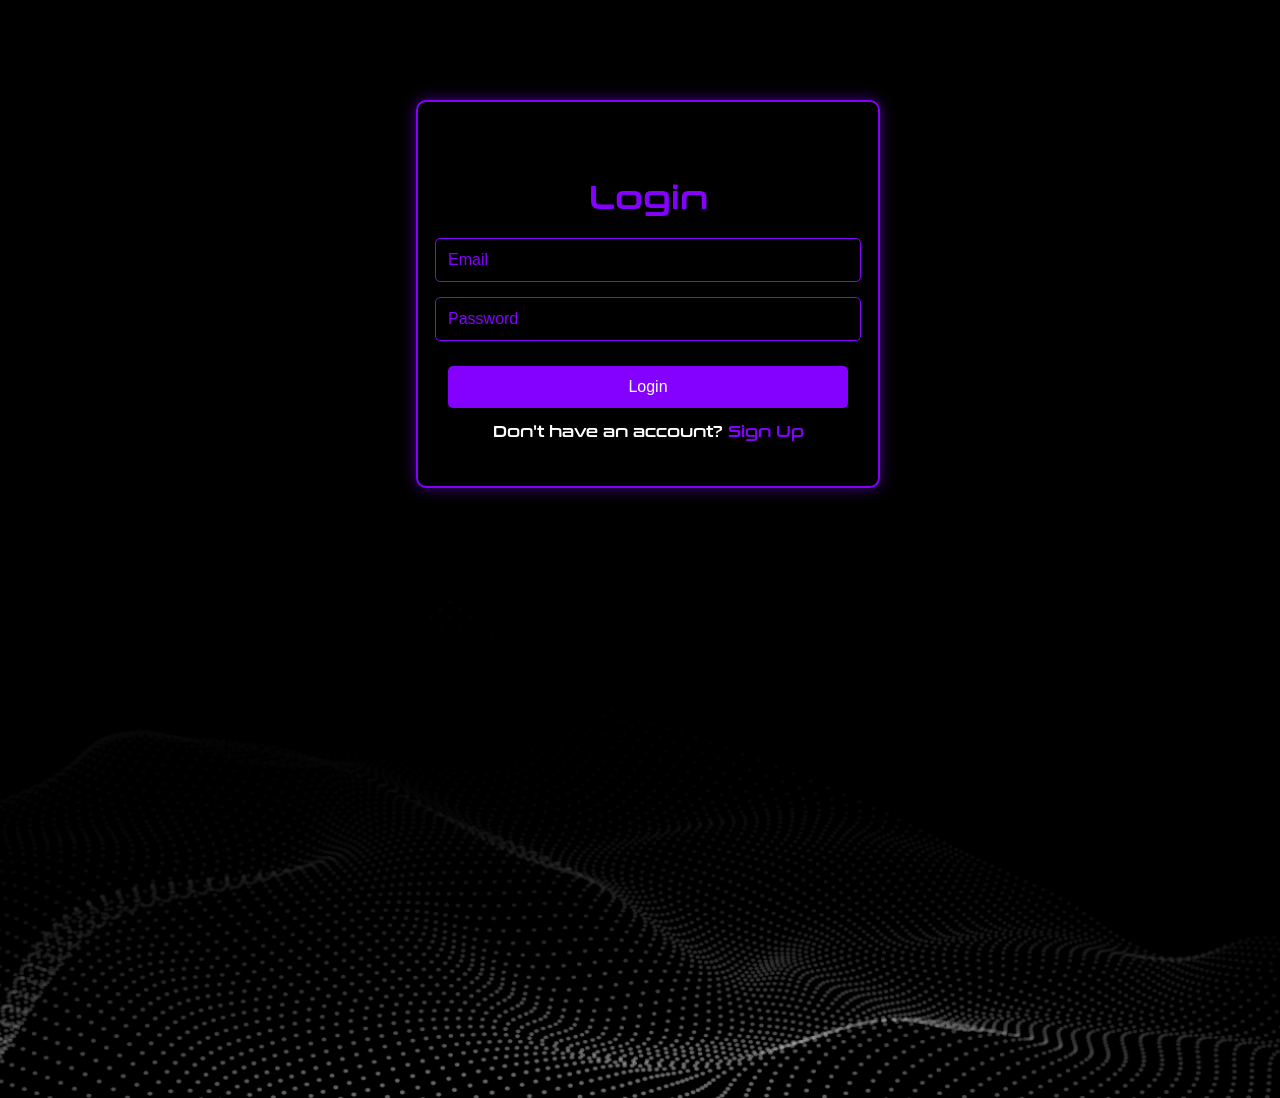
<file: login.html>
<!DOCTYPE html>
<html lang="en">
<head>
    <meta charset="UTF-8">
    <meta name="viewport" content="width=device-width, initial-scale=1.0">
    <title>Document</title>
    <link rel="stylesheet" href="css/loginDesign.css">
</head>
<body>

<form id="loginForm" class="loginForm">

    <h2>Login</h2>
    <input id="email" type="email" placeholder="Email" required>
    <input id="password" type="password"placeholder="Password" minlength="8" maxlength="16" required >
    <button type="submit" class="button">Login</button>
    <p>Don't have an account? <a href="signup.html">Sign Up</a></p>
</form>

</body>
</html>
</file>
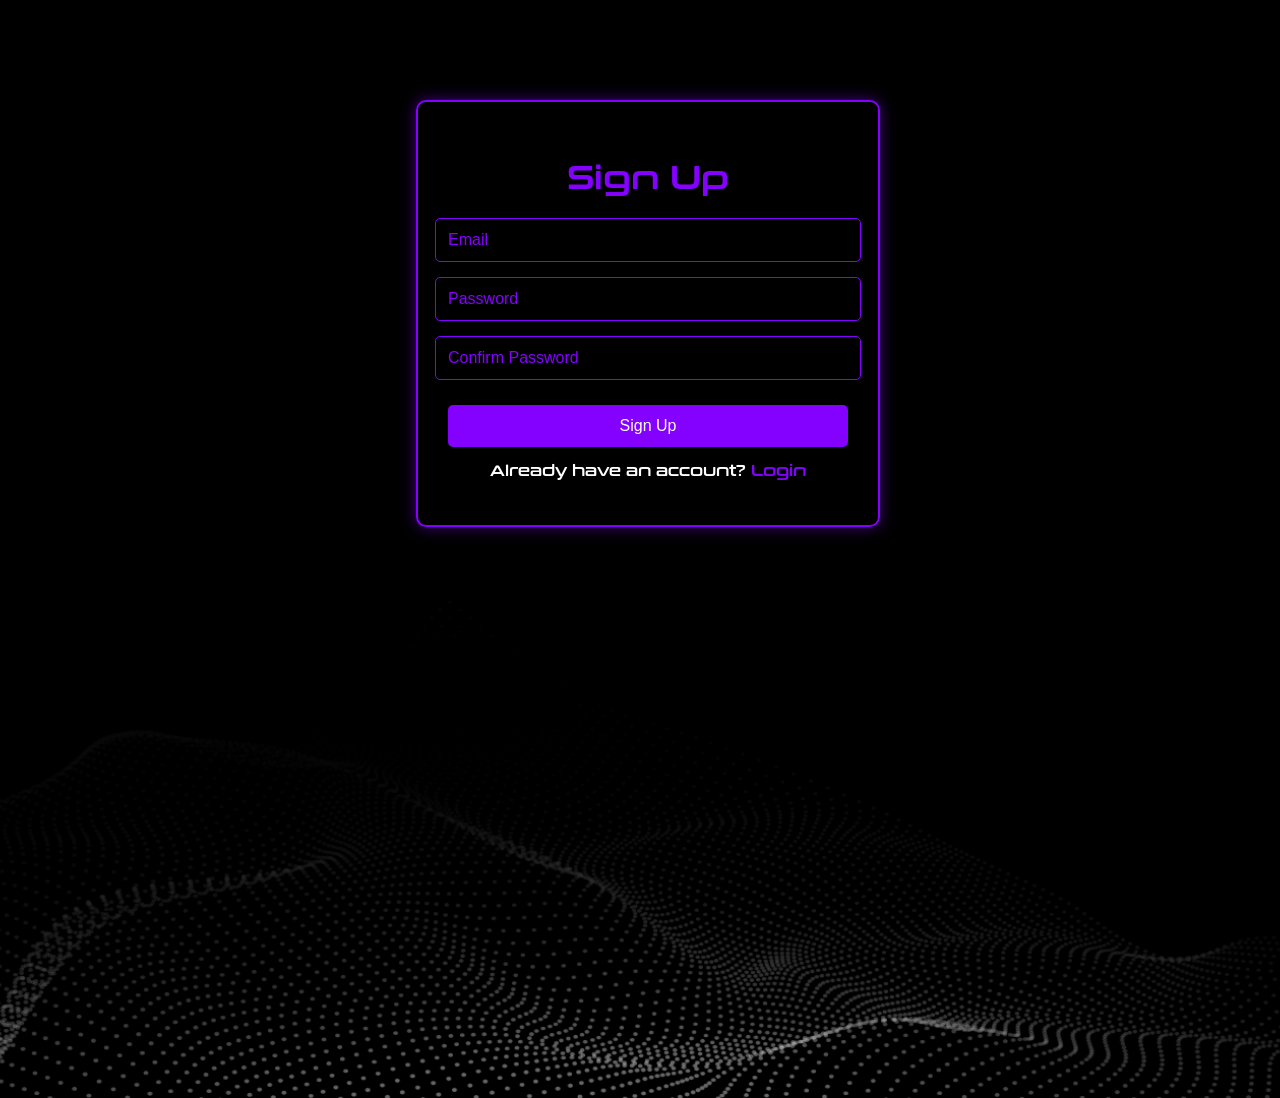
<file: signup.html>
<!DOCTYPE html>
<html lang="en">
<head>
    <meta charset="UTF-8">
    <meta name="viewport" content="width=device-width, initial-scale=1.0">
    <title>Document</title>
    <link rel="stylesheet" href="css/signupForm.css">
</head>
<body>

<form id="signupForm" class="signupForm">
    <h2>Sign Up</h2>
    <input id="email" type="email" placeholder="Email" required>
    <input id="password" type="password" placeholder="Password" minlength="8" maxlength="16" required>
    <input id="confirmPassword" type="password" placeholder="Confirm Password" minlength="8" maxlength="16" required>
    <button type="submit" class="button">Sign Up</button>
    <p>Already have an account? <a href="login.html">Login</a></p>
</form>


</body>
</html>
</file>
<file: css/loginDesign.css>
/* ---------------------------
   BODY & FONT
--------------------------- */
body {
    background-image: url("../bg/BG2.png");
    background-repeat: no-repeat;
    background-size: cover;
    background-position: center;
    width: 100%;
    height: 110vh;
    font-family: 'Conthrax', sans-serif;
}

/* ---------------------------
   FONT FACE
--------------------------- */
@font-face {
    font-family: 'Conthrax';
    src: url('../font/Conthrax-SemiBold.otf') format('opentype');
}

/* ---------------------------
   LOGIN FORM CONTAINER
--------------------------- */
.loginForm {
    width: 100%;
    max-width: 400px;
    padding: 30px;
    background-color: rgba(0,0,0,0.7);
    border: 2px solid #8400ff;
    border-radius: 10px;
    box-shadow: 0 0 15px rgba(132, 0, 255, 0.5);
    display: flex;
    flex-direction: column;
    align-items: center;
    margin: 100px auto;
    padding-top: 50px;
}

/* ---------------------------
   TITLE
--------------------------- */
.loginForm h2 {
    color: #8400ff;
    font-size: 2rem;
    margin-bottom: 20px;
    text-align: center;
}

/* ---------------------------
   FORM INPUTS
--------------------------- */
.loginForm input {
    width: 100%;
    padding: 12px;
    margin-bottom: 15px;
    background-color: rgba(0,0,0,0.8);
    border: 1px solid #8400ff;
    border-radius: 5px;
    color: #ffffff;
    font-size: 1rem;
}

.loginForm input::placeholder {
    color: #8400ff;
}

/* ---------------------------
   BUTTON
--------------------------- */
.loginForm .button {
    background-color: #8400ff;
    color: white;
    padding: 12px;
    border-radius: 5px;
    width: 100%;
    font-size: 1rem;
    border: none;
    cursor: pointer;
    text-align: center;
    margin-top: 10px;
    transition: 0.3s;
}

.loginForm .button:hover {
    background-color: white;
    color: #8400ff;
    border: 1px solid #8400ff;
}

/* ---------------------------
   FOOTER / SIGNUP LINK
--------------------------- */
.loginForm p {
    margin-top: 15px;
    color: white;
    text-align: center;
    font-size: 0.95rem;
}

.loginForm p a {
    color: #8400ff;
    text-decoration: none;
}

.loginForm p a:hover {
    text-decoration: underline;
}
</file>
<file: css/signupForm.css>
/* ---------------------------
   BODY & FONT
--------------------------- */
body {
    background-image: url("../bg/BG2.png");
    background-repeat: no-repeat;
    background-size: cover;
    background-position: center;
    width: 100%;
    height: 110vh;
    font-family: 'Conthrax', sans-serif;
}

/* ---------------------------
   FONT FACE
--------------------------- */
@font-face {
    font-family: 'Conthrax';
    src: url('../font/Conthrax-SemiBold.otf') format('opentype');
}

/* ---------------------------
   SIGNUP FORM CONTAINER
--------------------------- */
.signupForm {
    width: 100%;
    max-width: 400px;
    padding: 30px;
    background-color: rgba(0,0,0,0.7);
    border: 2px solid #8400ff;
    border-radius: 10px;
    box-shadow: 0 0 15px rgba(132, 0, 255, 0.5);
    display: flex;
    flex-direction: column;
    align-items: center;
    margin: 100px auto;
}

/* ---------------------------
   TITLE
--------------------------- */
.signupForm h2 {
    color: #8400ff;
    font-size: 2rem;
    margin-bottom: 20px;
    text-align: center;
}

/* ---------------------------
   FORM INPUTS
--------------------------- */
.signupForm input {
    width: 100%;
    padding: 12px;
    margin-bottom: 15px;
    background-color: rgba(0,0,0,0.8);
    border: 1px solid #8400ff;
    border-radius: 5px;
    color: #ffffff;
    font-size: 1rem;
}

.signupForm input::placeholder {
    color: #8400ff;
}

/* ---------------------------
   BUTTON
--------------------------- */
.signupForm .button {
    background-color: #8400ff;
    color: white;
    padding: 12px;
    border-radius: 5px;
    width: 100%;
    font-size: 1rem;
    border: none;
    cursor: pointer;
    text-align: center;
    margin-top: 10px;
    transition: 0.3s;
}

.signupForm .button:hover {
    background-color: white;
    color: #8400ff;
    border: 1px solid #8400ff;
}

/* ---------------------------
   FOOTER / LOGIN LINK
--------------------------- */
.signupForm p {
    margin-top: 15px;
    color: white;
    text-align: center;
    font-size: 0.95rem;
}

.signupForm p a {
    color: #8400ff;
    text-decoration: none;
}

.signupForm p a:hover {
    text-decoration: underline;
}
</file>
